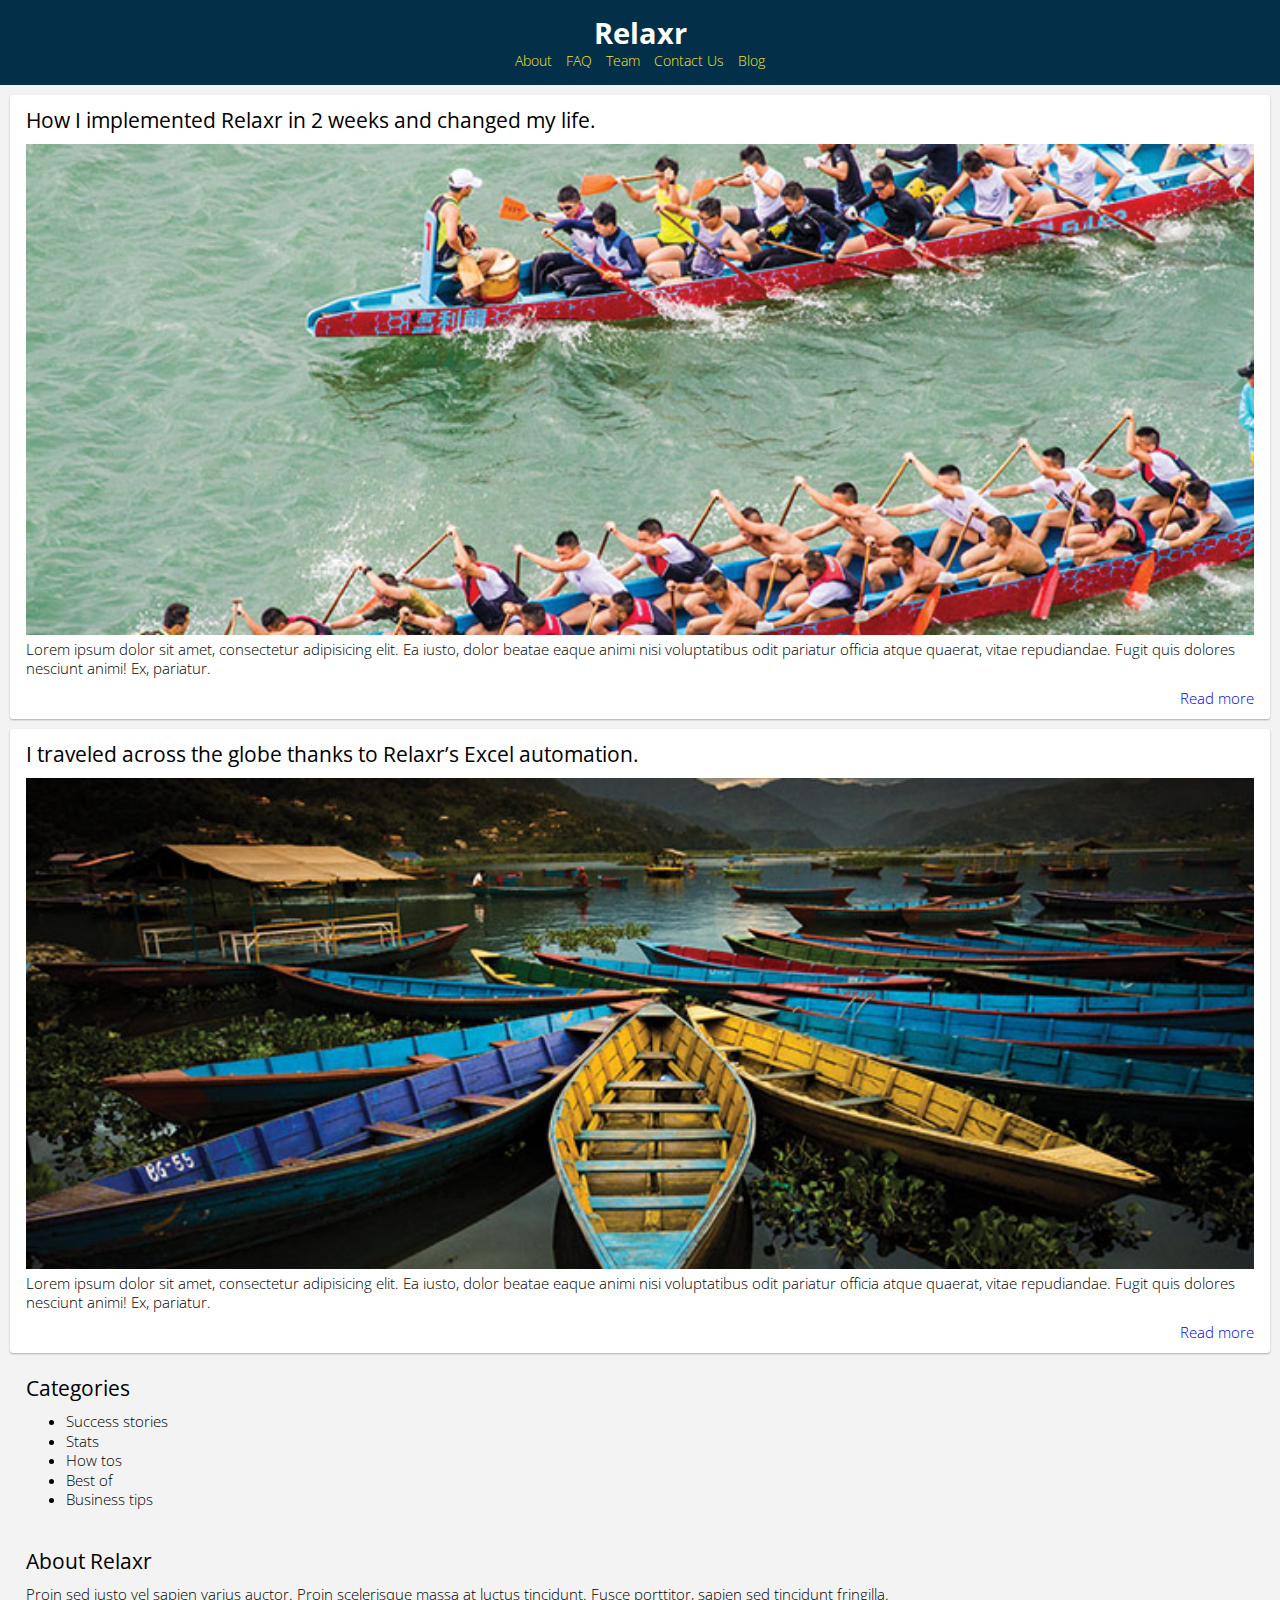
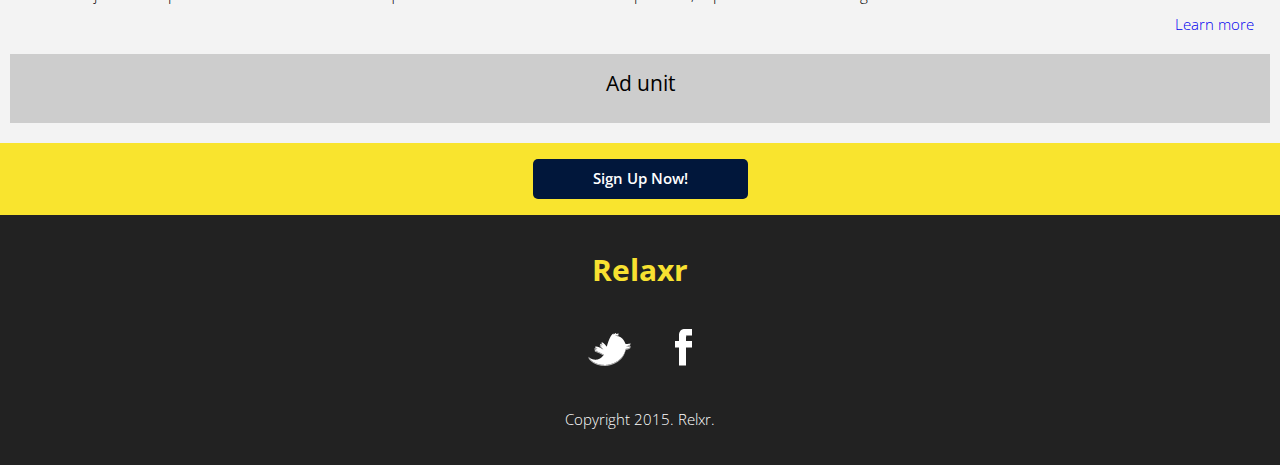
<file: homework1_responsive/index.html>
<!DOCTYPE html>
<html lang="en">
	<head>
    	<meta charset="utf-8">
    	<meta name="description" content="Your description goes here">
    	<meta name="keywords" content="one, two, three">
		<meta name="viewport" content="width=device-width, initial-scale=1">
		<title>Relaxr Homework</title>

		<!-- external CSS link -->
		<link href='https://fonts.googleapis.com/css?family=Open+Sans:300,300italic,600,800' rel='stylesheet' type='text/css'>		
<!-- 		<link rel="stylesheet" href="css/normalize.css">
		<link rel="stylesheet" href="css/style.css"> -->
		<link rel="stylesheet" href="css/responsive.css">
	</head>
	<body>
		<div id="container">
		<header class="header">
			<h1 class="logo">Relaxr</h1>
			  	<nav class="nav">
                    <a class="box" href="#">About</a>
                    <a class="box" href="#">FAQ</a>
                    <a class="box" href="#">Team</a>
                    <a class="box" href="#">Contact Us</a>
                     <a class="box" href="#">Blog</a>                   
                </nav>
			
			
		</header>

		<main class="content-container">
		<section class="feed">
			
			<article class="editorial">
			<h1>How I implemented Relaxr in 2 weeks and changed my life.</h2>
			<img src="images/blog_photo1.jpg" class="article">
			<p>Lorem ipsum dolor sit amet, consectetur adipisicing elit. Ea iusto, dolor beatae eaque animi nisi voluptatibus odit pariatur officia atque quaerat, vitae repudiandae. Fugit quis dolores nesciunt animi! Ex, pariatur.</p>	
			<a href="#">Read more</a>
			</article>
			
			<article class="editorial">
			<h1>I traveled across the globe thanks to Relaxr’s Excel automation.</h2>
			<img src="images/blog_photo2.jpg" class="article">
			<p>Lorem ipsum dolor sit amet, consectetur adipisicing elit. Ea iusto, dolor beatae eaque animi nisi voluptatibus odit pariatur officia atque quaerat, vitae repudiandae. Fugit quis dolores nesciunt animi! Ex, pariatur.</p>	
			<a href="#">Read more</a>	
			</article>
		
		</section>

		<section>
			<article class="extra-info">
				<h1>Categories</h1>
				<ul>
				<li>Success stories</li>
				<li>Stats</li>
				<li>How tos</li>
				<li>Best of</li>
				<li>Business tips</li>
			</ul>
			</article>
			<article class="extra-info">
				<h1>About Relaxr</h1>
				<p>Proin sed justo vel sapien varius auctor. Proin scelerisque massa at luctus tincidunt. Fusce porttitor, sapien sed tincidunt fringilla.</p>
				<a href="#">Learn more</a>		
			</article>
			<article class="ad">
				<h1>Ad unit</h1>
			</div>
			</article>						
		</section>

	</main>

		<div class="cta">
			<p class="button">Sign Up Now!</p>
		</div>

		<footer class="footer">
			<h1>Relaxr</h1>
			<img src="images/twitter.png" alt="">
			<img src="images/facebook.png" alt="">
			<p>Copyright 2015. Relxr.</p>
		</footer>

		</div>

	</body>
</html>
</file>
<file: homework1_responsive/css/style.css>
/*
Project Name: Blank Template
Client: Your Client
Author: Your Name
Developer @GA in NYC
*/


/******************************************
/* SETUP
/*******************************************/

/* Box Model Hack */
* {
  -moz-box-sizing: border-box; /* Firexfox */
  -webkit-box-sizing: border-box; /* Safari/Chrome/iOS/Android */
  box-sizing: border-box; /* IE */
  margin:0;
}

/* Clear fix hack */
.clearfix:after {
  content: ".";
  display: block;
  clear: both;
  visibility: hidden;
  line-height: 0;
  height: 0;
}

.clear {
  clear: both;
}

.alignright {
  float: right;
  padding: 30px 45px 30px 20px; /* note the padding around a right floated image */
}

.alignleft {
  float: left;
  padding: 30px 20px 30px 60px; /* note the padding around a left floated image */
}

/******************************************
/* BASE STYLES
/*******************************************/

body {
  color: #000;
  font-size: 20px;
  line-height: 1.4;
  font-family: 'Open Sans', sans-serif;
  background-color: #ffffff;
  font-weight: 300;
}

a {
  font-weight: 600;
  text-decoration: none;
  color: #033048;
}


/******************************************
/* LAYOUT
/*******************************************/

/* Center the container */
#container {
  /*width: 960px;
  margin: auto;*/
}

.header {
  align-items: center;
  display: flex;
  justify-content: space-between;
  height: 160px;
  background-color: #033048;
  padding: 60px;
}

.header .logo {
  font-weight: 800;
  color: white;
  font-size: 42px;                              
}

.header nav {
  display: flex;
  justify-content: space-between;
}

.header a {
  color: #f9e42e;
  display: block;
  margin-left: 15px;
  text-decoration: none;
  font-size: 20px;
  font-weight: 600; 
}


.content-container{
/*  width: 960px;*/
  margin: auto;  
  display: flex;
  justify-content: space-between;
  background-color: #f3f3f3;  
}

section{
  padding: 30px;
  width:700px;
  clear: both;
}

section img{
  width:610px;
}

section h1{
  color:#033048;
  font-size: 34px;
  font-weight: 600;
}

section article{
  padding-bottom: 50px;
  clear:both;
  border-bottom: 1px solid #033048; 
}

section article a{
  float: right;
}


aside{
  padding: 30px;
  width:270px;
}

aside h1{
  font-size: 29px;
  color: #033048;
  font-weight: 600;  
}

aside ul{
  font-size: 18px;
  list-style: none;
  margin: 0;
  padding: 0;
}

aside p{
  font-size: 18px;
  -size: 18px;
}

aside .ad{
  background-color: white;
  margin-top:30px;
  height: 600px;
  padding: 10px;
  text-align: center;

}

.cta{
  background-color: #f9e42e;
  text-align: center;
}

.cta .button{
  background-color:#01173B; 
  color:#ffffff; 
  display:inline-block; 
  font-weight: 600;
  padding:10px 60px;
  font-size: 21px;
  border-radius: 5px;      
}


.footer{
  background-color: #222222;
  text-align: center;
  height: 100%;
  padding:40px;
}

.footer h1{
  color:#F8E131;
  font-weight: bold;
  font-size:50px;
  margin:0px;
  padding: 20px;
  font-size:40px;
}

.footer img{
  padding:20px;
}

.footer p{
  color: #ffffff;
}

/******************************************
/* ADDITIONAL STYLES
/*******************************************/
</file>
<file: homework1_responsive/css/responsive.css>
* {
  	-moz-box-sizing: border-box; /* Firexfox */
  	-webkit-box-sizing: border-box; /* Safari/Chrome/iOS/Android */
  	-webkit-text-size-adjust:none; 
  	box-sizing: border-box; /* IE */
  	margin:0;
}

body {
	color: #000;
	font-size: 15px;
	line-height: 1.3;
	font-family: 'Open Sans', sans-serif;
	font-weight: 300;
	padding-top: 85px;
	background-color: #F3F3F3; 	
}

.header{
	background-color: #033048;
	display: flex;	
	flex-direction: column;
	align-items:center;	
	justify-content: center;	
	padding:15px;
	font-size: 0.95em;
 	position: fixed;
  	top: 0;
  	left: 0;
  	z-index: 9999;	
  	width: 100%;	
  	height:85px;
}

.logo{
	color: #ffffff;
}

.header a{
	color: #f9e42e;
	margin:5px;
	text-decoration: none;
/*	font-size: 20px;
*/	font-weight: 300; 	
}

.content-container{
	padding:10px; 	
}

article{	
	clear:both;
	margin-bottom: 10px;	
}

article h1{
	margin-bottom: 10px;
	font-size:1.4em;
	font-weight: 400;
}

article img{
	/*width:375px;*/
	width: 100%;
}

article a{
	float: right;
	text-decoration: none;
	margin: 10px 0 20px 0	;
}

.editorial{
	padding:.75rem 1rem 2.5rem 1rem;	
  	box-shadow:0 1px 2px #aaa;
  	border-radius:3px;  
  	background-color: white; 	
}

.extra-info{
	padding:.75rem 1rem 1rem 1rem;	
}

.ad{	
	padding:1rem 1rem 1rem 1rem;	
 	background-color:#cdcdcd;
 	text-align: center;
}

.cta{
	padding:1rem 1rem 1rem 1rem;		
 	background-color: #f9e42e;
 	text-align: center;
}

.cta .button{
 	background-color:#01173B; 
 	color:#ffffff; 
 	display:inline-block; 
 	font-weight: 600;
 	padding:10px 60px;
 	border-radius: 5px;      
}

.footer{
 	background-color: #222222;
 	text-align: center;
 	height: 100%;
 	padding:15px;
}

.footer h1{
 	color:#F8E131;
 	margin:0px;
 	padding: 20px;
}

.footer img{
 	padding:20px;
}

.footer p{
 	color: #ffffff;
 	padding:20px;  
}
</file>
